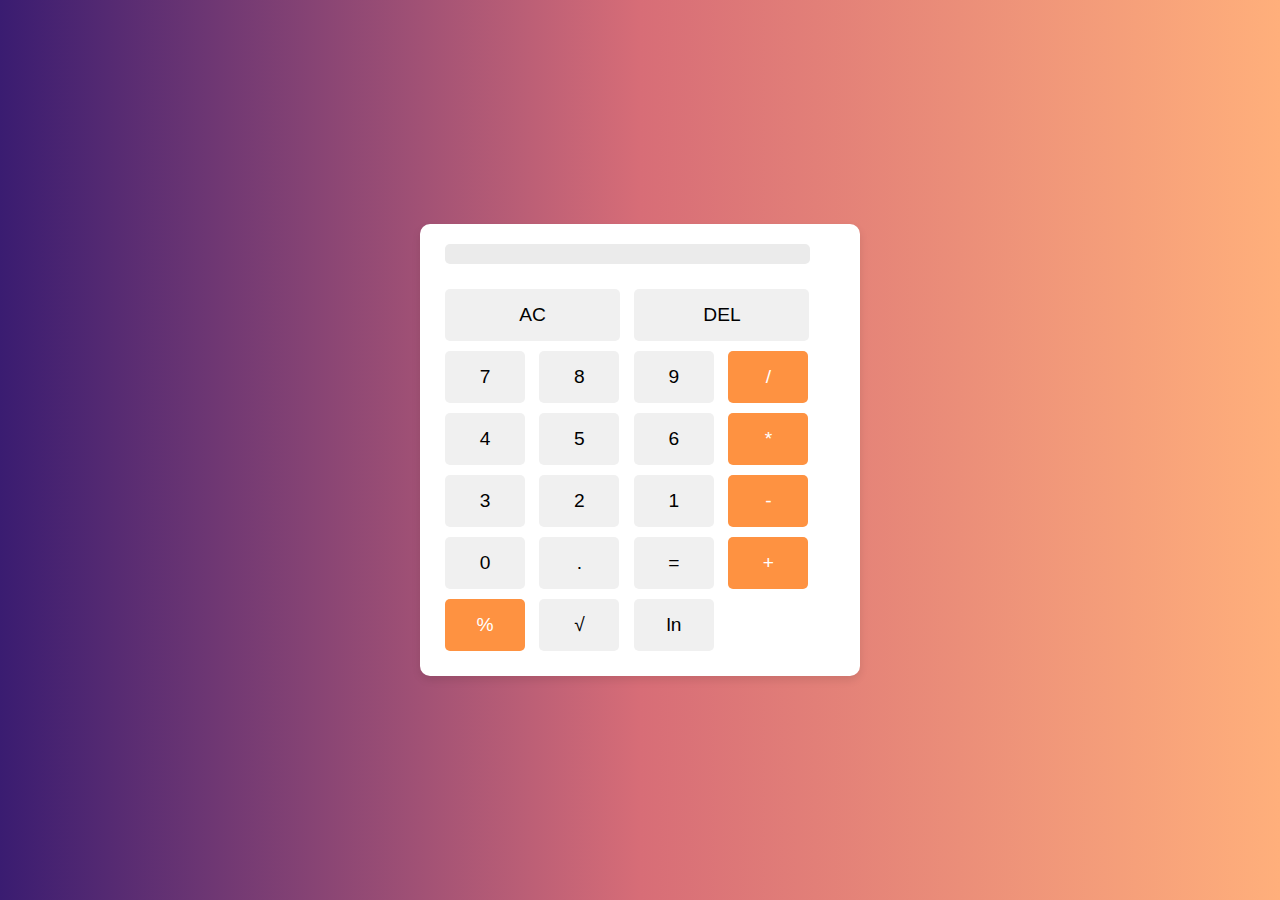
<file: 0calculator/index.html>
<!DOCTYPE html>
<html lang="en">
<head>
  <meta charset="UTF-8">
  <meta name="viewport" content="width=device-width, initial-scale=1.0">
  <title>JavaScript Calculator</title>
  <link rel="stylesheet" href="style.css">
</head>
<body>
  <div id="calculator">
      <div id="display">
          <div id="previous-operand"></div>
          <div id="current-operand"></div>
      </div>
      <button type="button" class="span-two" id="clear">AC</button>
      <button type="button" class="span-two" id="delete">DEL</button>
     
      <button type="button" class="number" id="number-7">7</button>
      <button type="button" class="number" id="number-8">8</button>
      <button type="button" class="number" id="number-9">9</button>
      <button type="button" class="operation" id="divide">/</button>
     
      <button type="button" class="number" id="number-4">4</button>
      <button type="button" class="number" id="number-5">5</button>
      <button type="button" class="number" id="number-6">6</button>
      <button type="button" class="operation" id="multiply">*</button>

      <button type="button" class="number" id="number-3">3</button>
      <button type="button" class="number" id="number-2">2</button>
      <button type="button" class="number" id="number-1">1</button>
      <button type="button" class="operation" id="subtract">-</button>

      <button type="button" class="number" id="number-0">0</button>
      <button type="button" class="dot" id="dot">.</button>
      <button type="button" id="equals">=</button>
      <button type="button" class="operation" id="add">+</button>
      <button type="button" class="operation" id="percent">%</button>
      <button type="button" id="square" onclick="computeSquareRoot()" >√</button>
      <button type="button" id="log"  onclick="computeLn()">ln</button>
  </div>
  <script src="index.js"></script>
</body>
</html>
</file>
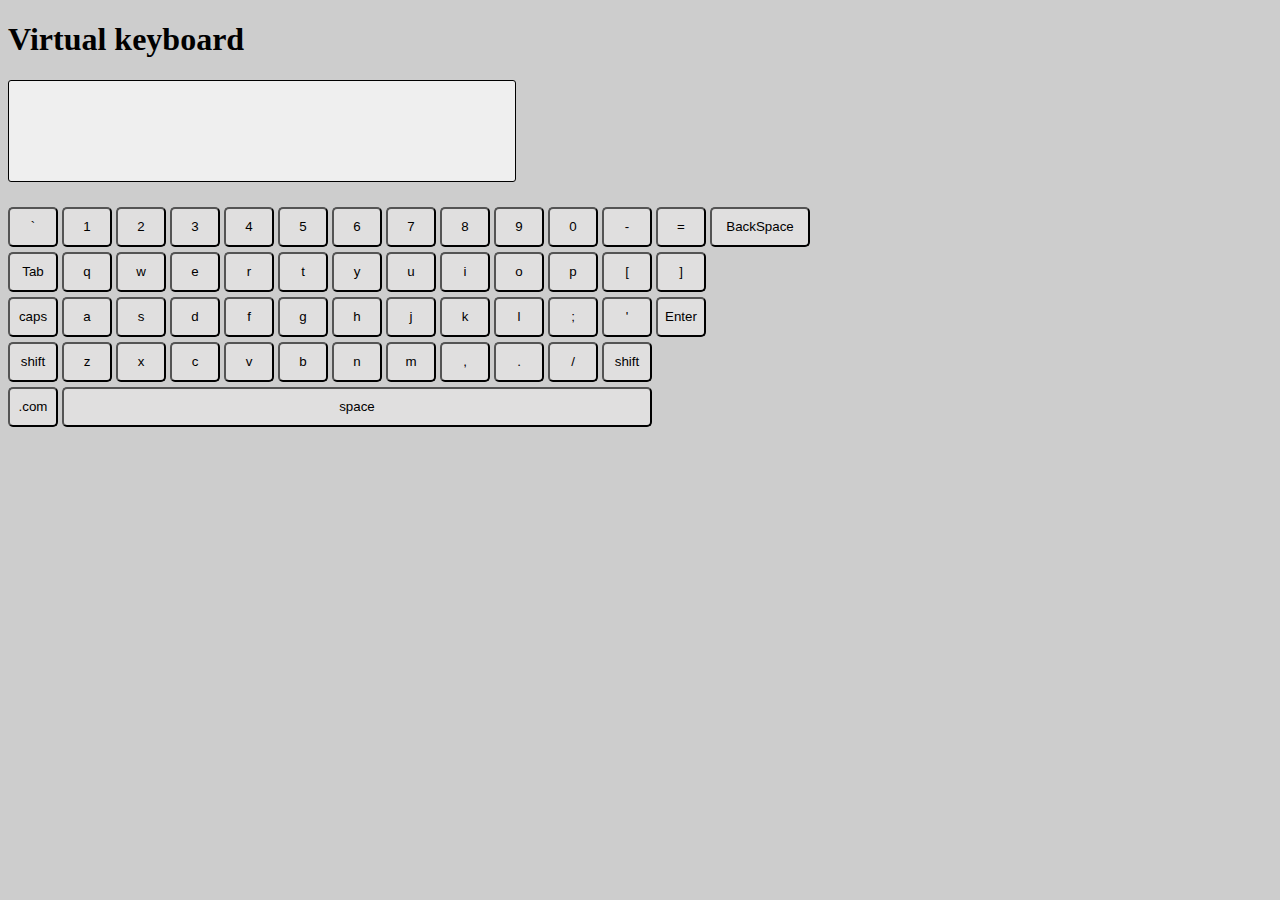
<file: 10 virtual keyboard/index.html>
<!DOCTYPE html>
<html lang="en">
<head>
    <meta charset="UTF-8">
    <meta name="viewport" content="width=device-width, initial-scale=1.0">
    <link rel="stylesheet" href="style.css">
    <title>Document</title>
</head>
<body>
    <h1>Virtual keyboard</h1>
    <div class="show" id="show"> 
    </div>
    <div class="keyboard">
        <button id="button" class="first">`</button>
        <button id="button" class="one">1
        </button>
        <button id="button" class="two">2</button>
        <button id="button"class="three">3</button>
        <button id="button"class = "four">4</button>
        <button id="button"class = "five">5</button>
        <button id="button"class = "six">6</button>
        <button id="button"class = "seven">7</button>
        <button id="button"class = "eight">8</button>
        <button id="button"class = "nine">9</button>
        <button id="button"class = "zero">0</button>
        <button id="button"class ="dash">-</button>
        <button id="button"class ="equal">=</button>
        <button id = "back">BackSpace</button>
        <br class="br1">

        <button id="space">Tab</button>
        <button id="button">q</button>
        <button id="button">w</button>
        <button id="button">e</button>
        <button id="button">r</button>
        <button id="button">t</button>
        <button id="button">y</button>
        <button id="button">u</button>
        <button id="button">i</button>
        <button id="button">o</button>
        <button id="button">p</button>
        <button id="button" class="open">[</button>
        <button id="button" class="close">]</button>
        <br>
        <button id="shift">caps</button>
        <button id="button">a</button>
        <button id="button">s</button>
        <button id="button">d</button>
        <button id="button">f</button>
        <button id="button">g</button>
        <button id="button">h</button>
        <button id="button">j</button>
        <button id="button">k</button>
        <button id="button">l</button>
        <button id="button" class="semicolon">;</button>
        <button id="button" class="apos">'</button>
        <button id="enter">Enter</button>
        <br>
        <button id="shift">shift</button>
        <button id="button">z</button>
        <button id="button">x</button>
        <button id="button">c</button>
        <button id="button">v</button>
        <button id="button">b</button>
        <button id="button">n</button>
        <button id="button">m</button>
        <button id="button" class="comma">,</button>
        <button id="button" class="fullStop">.</button>
        <button id="button" class="slash">/</button>        
        <button id = "shift">shift</button>
        <br>
        <button id="button">.com</button>        
        <button id ="space" class="space">space</button>
       
    </div>


    <script src="index.js"></script>
    
</body>
</html>
</file>
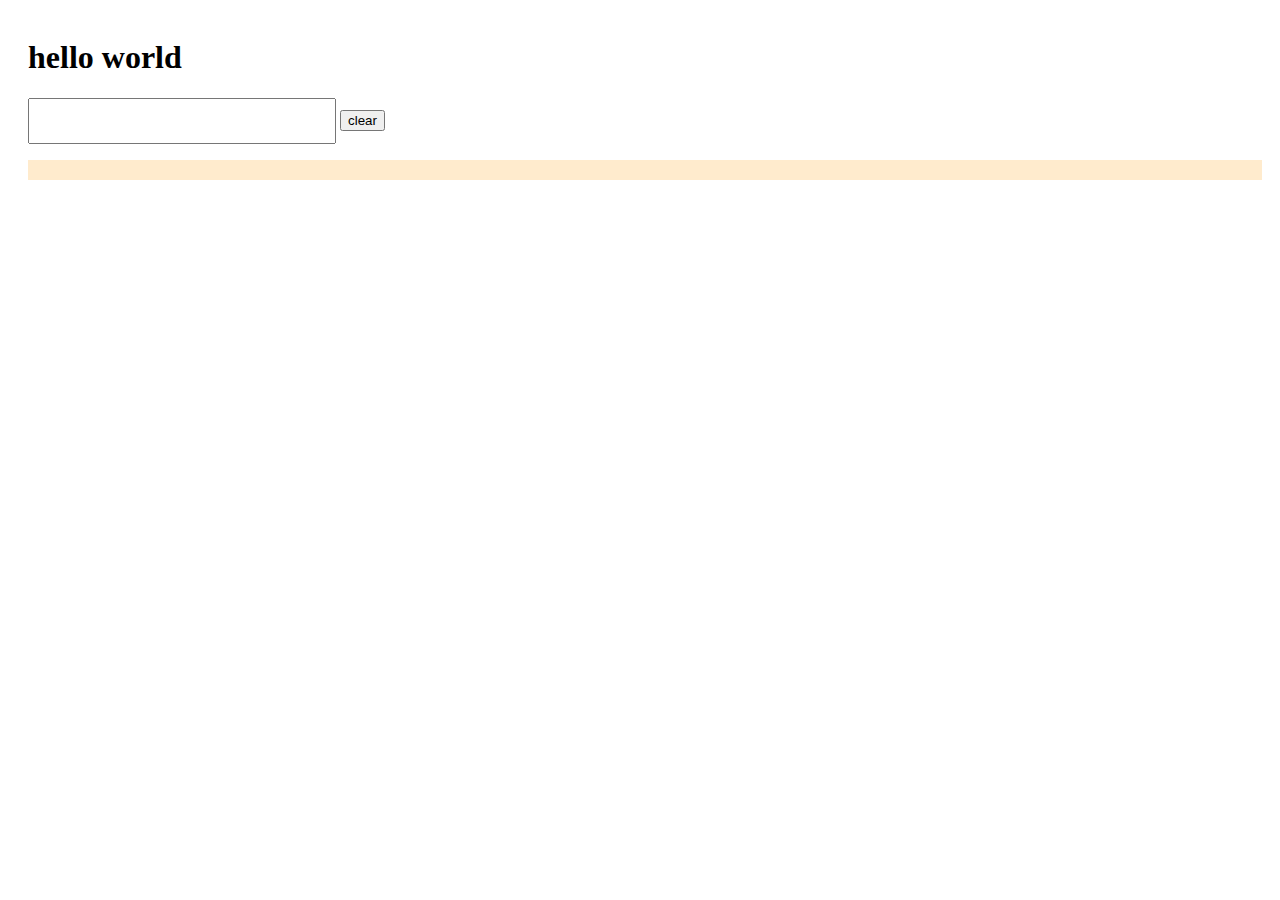
<file: 1Todo app/index.html>
<!DOCTYPE html>
<html lang="en">
  <head>
    <meta charset="UTF-8" />
    <meta name="viewport" content="width=device-width, initial-scale=1.0" />
    <link rel="stylesheet" href="style.css" />
    <title>Document</title>
  </head>
  <body>
    <h1>hello world</h1>
    <input type="text" id="input" minlength="1" />
    <button id="clear">clear</button>
    <p id="display"></p>
    <script src="index.js"></script>
  </body>
</html>
</file>
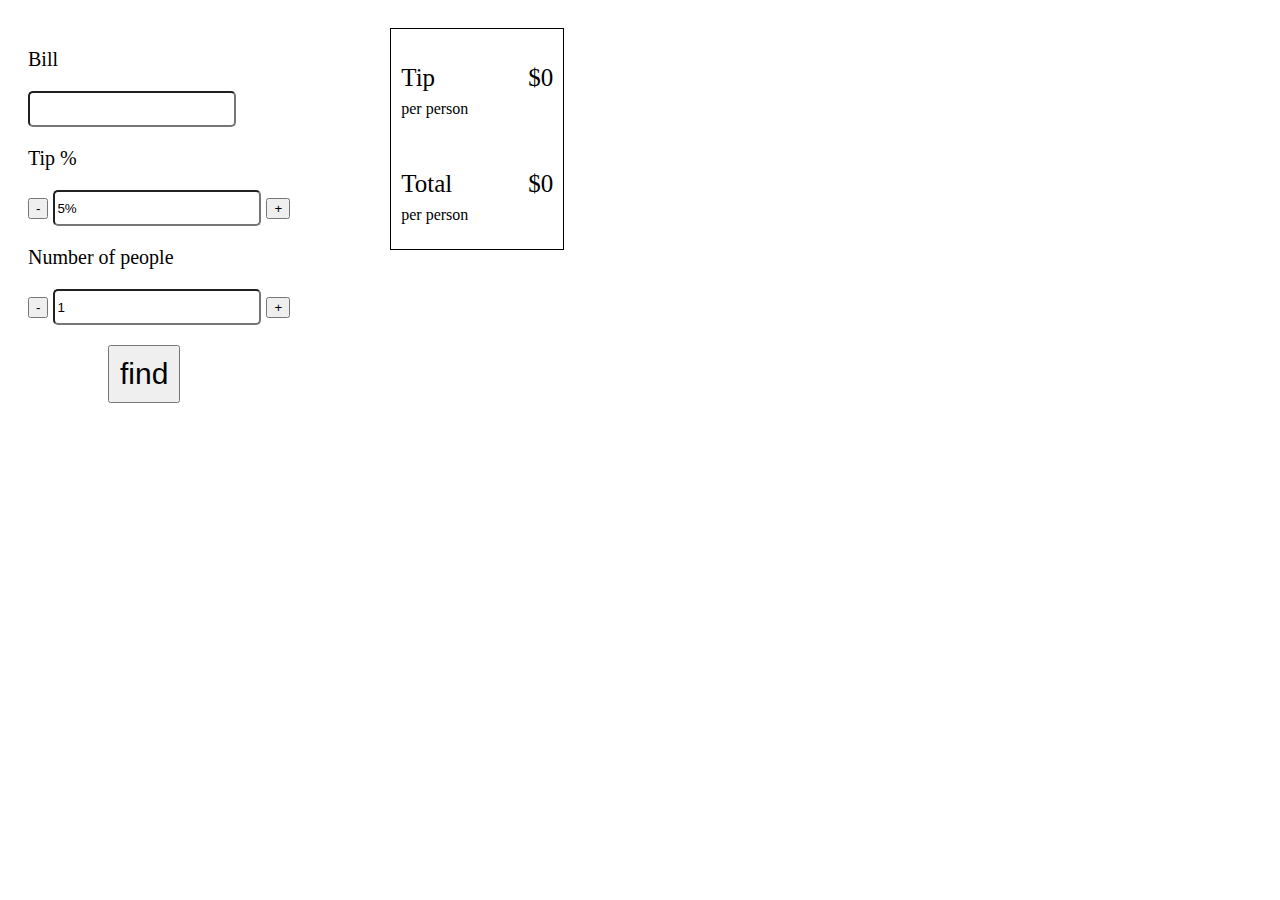
<file: 2Tip calculator/index.html>
<!DOCTYPE html>
<html lang="en">
  <head>
    <meta charset="UTF-8" />
    <meta name="viewport" content="width=device-width, initial-scale=1.0" />
    <link rel="stylesheet" href="style.css" />
    <title>Document</title>
  </head>
  <body>
    <main class="main">
      <div class="left">
        <div class="bill">
          <p>Bill</p>
          <input type="text" id="billAmount" />
        </div>
        <div class="tip">
          <p>Tip %</p>
          <button id="subTip">-</button>
          <input type="text" id="tip" />
          <!-- <p id="tip">(0)</p> -->
          <button id="addTip">+</button>
        </div>
        <div class="people">
          <p>Number of people</p>
          <button id="subPeople">-</button>
          <input type="text" id="people" />
          <button id="addPeople">+</button>
        </div>
      </div>
      <!-- right  -->
      <div class="right">
        <div class="Tipright">
          <div class="first">
            <p>
              Tip
              <br />
              <span>per person</span>
            </p>

            <p id="allTip">$0</p>
          </div>
          <div class="second">
            <p>
              Total
              <br />
              <span>per person</span>
            </p>
            <p id="allTotal">$0</p>
          </div>
        </div>
      </div>
    </main>
    <div class="find">
      <button id="find">find</button>
    </div>
    <script src="index.js"></script>
  </body>
</html>
</file>
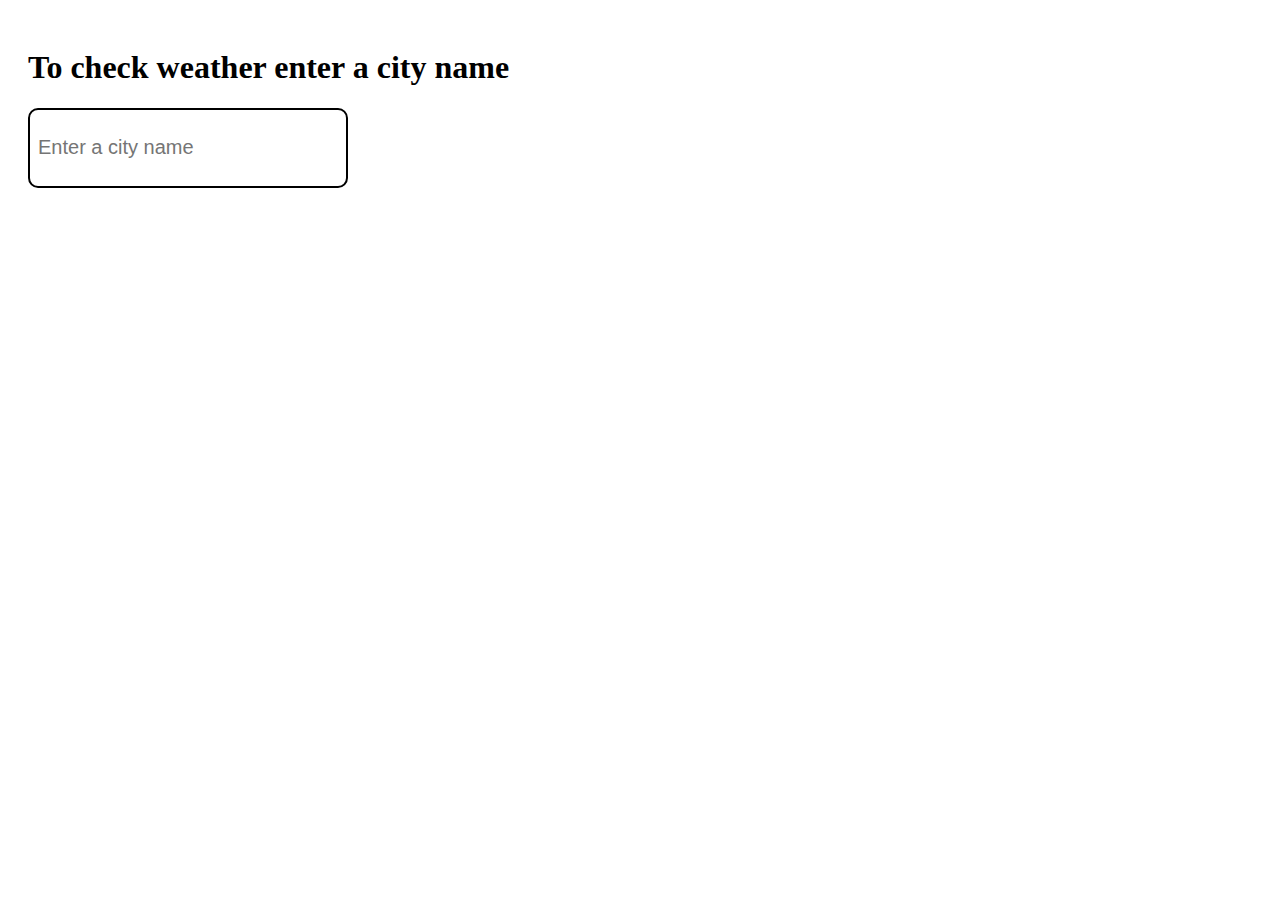
<file: 3 wether app/index.html>
<!DOCTYPE html>
<html lang="en">
  <head>
    <meta charset="UTF-8" />
    <meta name="viewport" content="width=device-width, initial-scale=1.0" />
    <link rel="stylesheet" href="style.css" />
    <title>Document</title>
  </head>
  <body>
    <main>
      <h1>To check weather enter a city name</h1>
      <input type="text" id="city" autofocus placeholder="Enter a city name">
      <div id="show"></div>
      <div class="container">
        <p id="title">
        </p>
        <p id="temp">
        </p> 
        <p id="feel">
        <p id="humidity">
        </p>
        <div class="cloud" id="cloud">
          <p id="cloudPercent"></p>
          <p id="text"></p>
        </div>
      </div>
    </main>
      <script src="index.js"></script>
  </body>
</html>
</file>
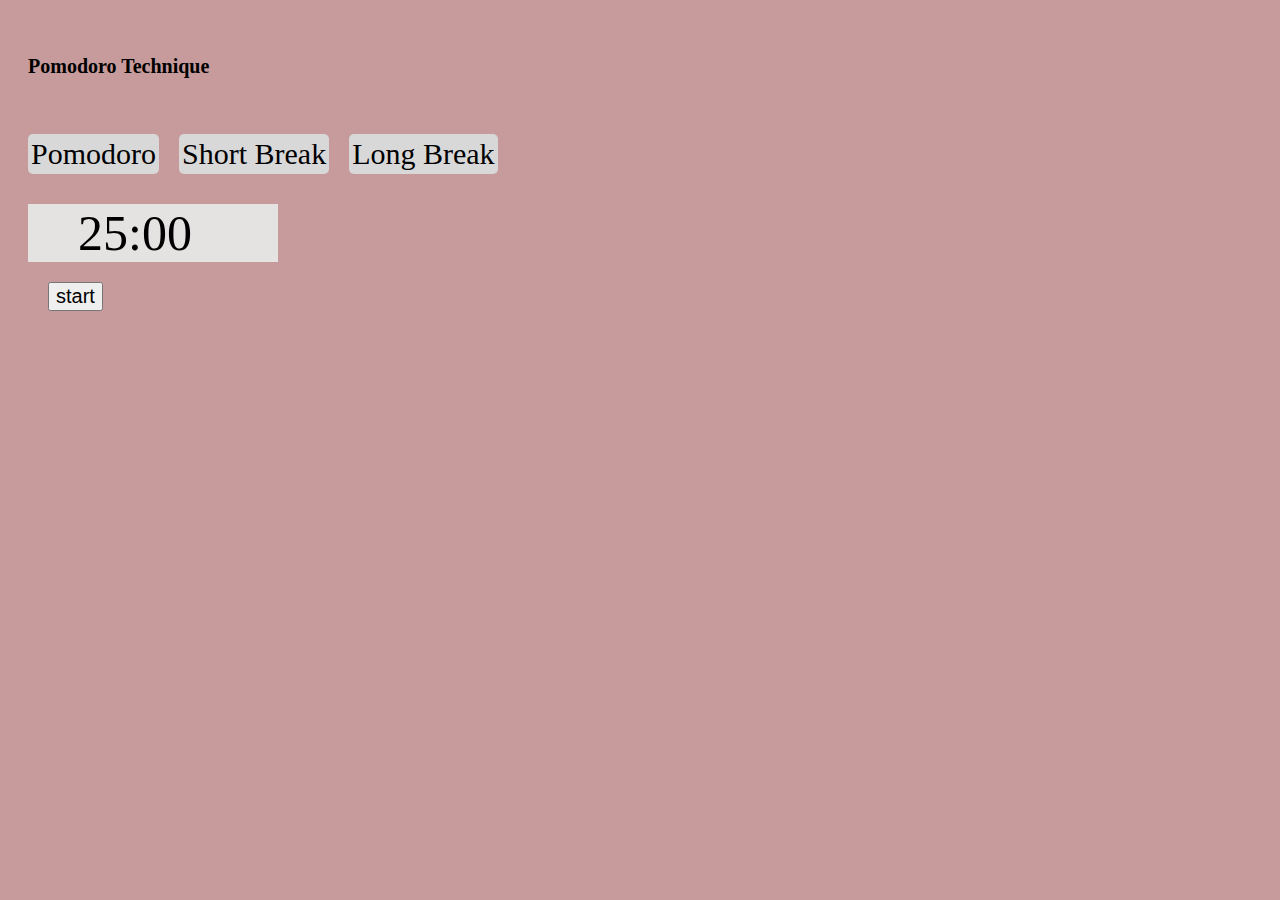
<file: 4 pomodoro/index.html>
<!DOCTYPE html>
<html lang="en">
  <head>
    <meta charset="UTF-8" />
    <meta name="viewport" content="width=device-width, initial-scale=1.0" />
    <link rel="stylesheet" href="style.css" />
    <title>Document</title>
  </head>
  <body>
    <main>
      <h4>Pomodoro Technique</h4>
      <div class="flex">
        <p id="pomodoro">Pomodoro</p>
        <p id="short">Short Break</p>
        <p id="long">Long Break</p>
      </div>
      <div class="time">
        <div class="sec" id="sec"></div>
        <div class="milsec" id="milSec">00</div>
      </div>
      <button id="start">start</button>
    </main>
    <script src="index.js"></script>
  </body>
</html>
</file>
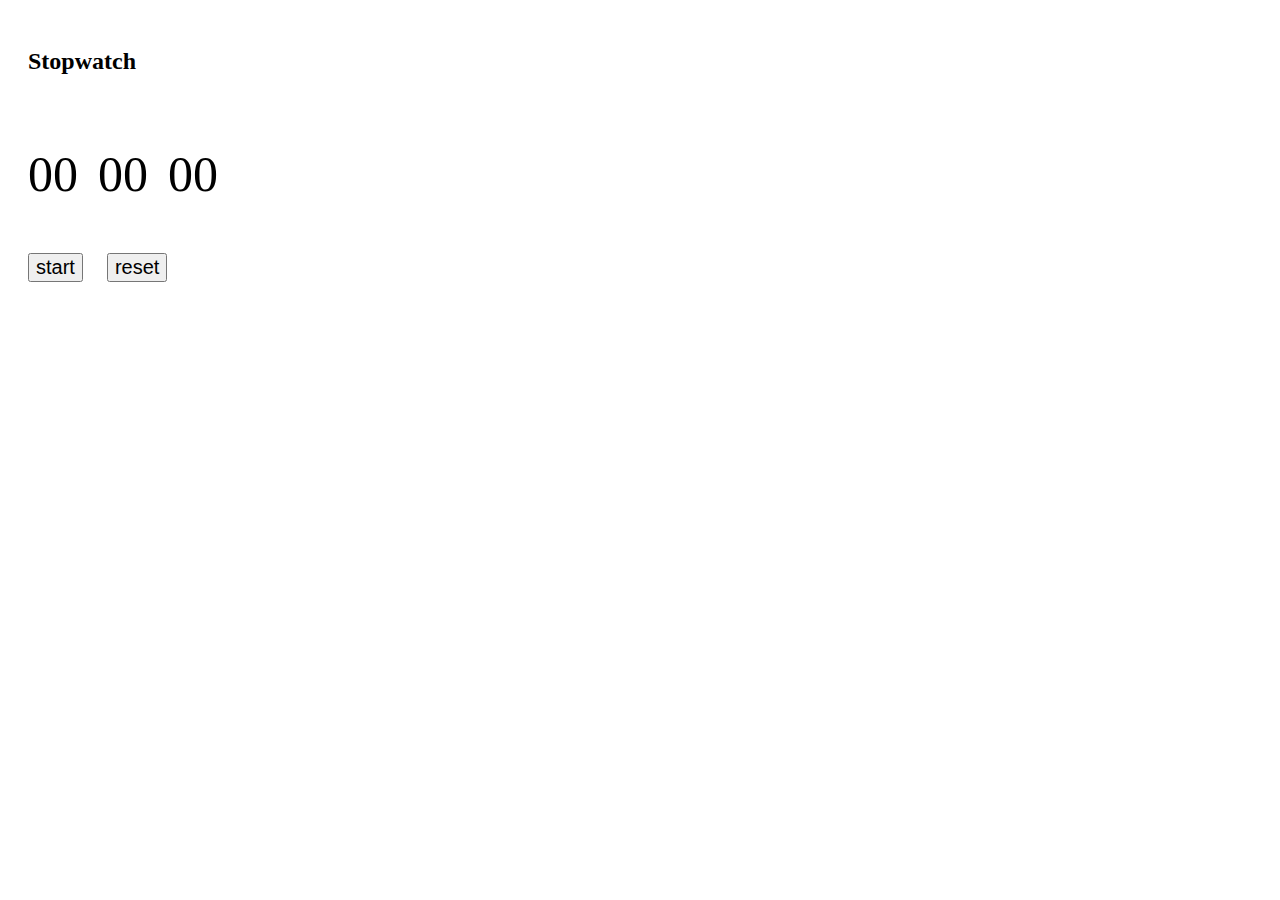
<file: 5 stopwatch/index.html>
<!DOCTYPE html>
<html lang="en">
  <head>
    <meta charset="UTF-8" />
    <meta name="viewport" content="width=device-width, initial-scale=1.0" />
    <link rel="stylesheet" href="style.css" />
    <title>Document</title>
  </head>
  <body>
    <main>
      <h2>Stopwatch</h2>
      <div class="time">
        <p id="minute">00</p>
        <p id="sec">00</p>
        <p id="milSec">00</p>
      </div>
      <button class="start" id="start">start</button>
      <button class="reset" id="reset">reset</button>
    </main>
    <script src="index.js"></script>
  </body>
</html>
</file>
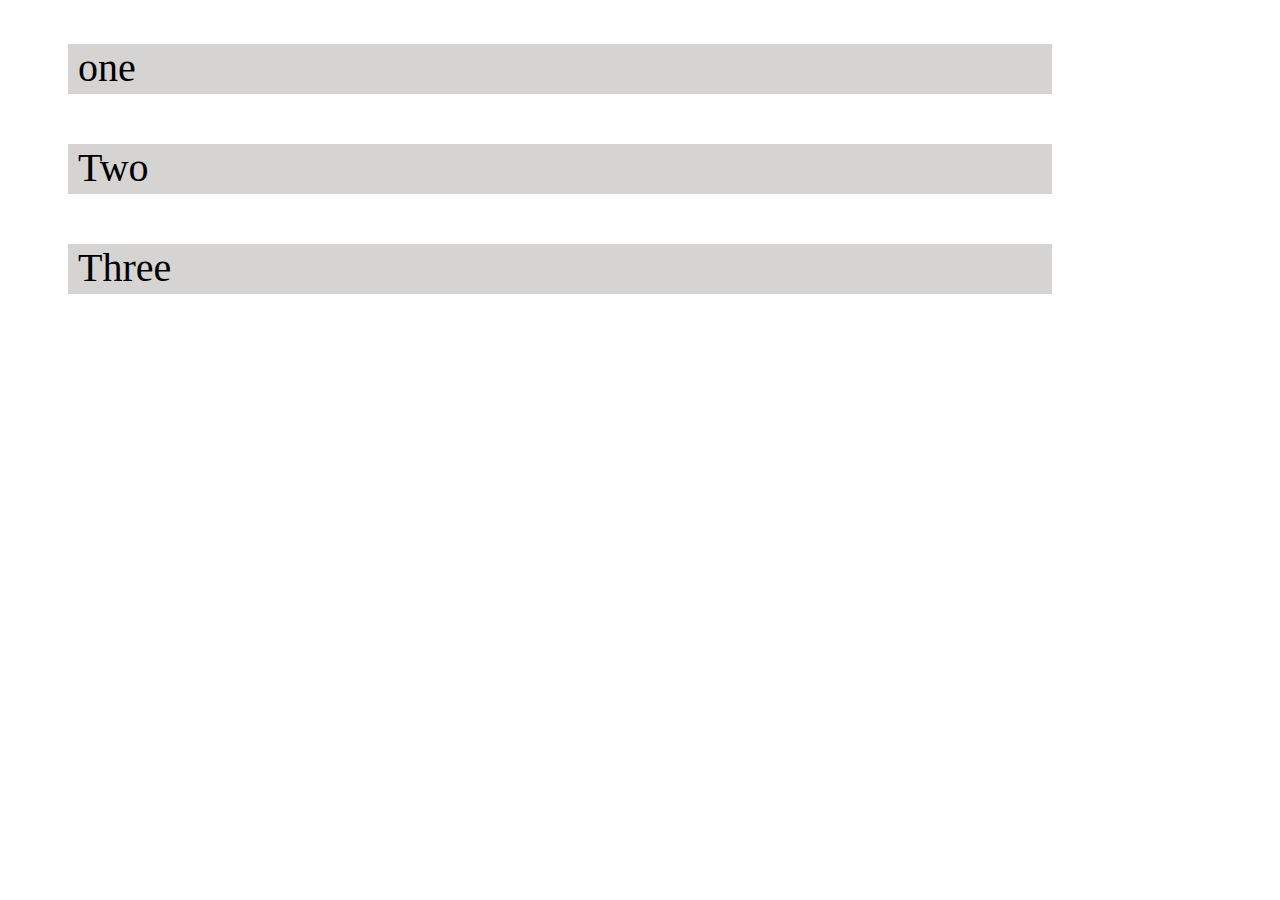
<file: 6 drag and drop/index.html>
<!DOCTYPE html>
<html lang="en">
  <head>
    <meta charset="UTF-8" />
    <meta name="viewport" content="width=device-width, initial-scale=1.0" />
    <link rel="stylesheet" href="style.css" />
    <title>Document</title>
  </head>
  <body>
    <main>
      <div class="sortable-list">
        <ul class="list">

          <li class="item" 
          draggable="true"
          >one</li>
          <li class="item"
          draggable="true"
          >Two</li>
          <li class="item"
          draggable="true"
          >Three</li>
        </ul>
         </div>
         </main>
  
    <script src="index.js"></script>
  </body>
</html>
</file>
<file: 0calculator/style.css>
body {
    font-family: 'Arial', sans-serif;
    display: flex;
    justify-content: center;
    align-items: center;
    height: 100vh;
    margin: 0;
    background: linear-gradient(to right, #3a1c71, #d76d77, #ffaf7b);
    color: #333;
}

#calculator {
    width: auto;
    max-width: 400px;
    padding: 20px;
    background-color: #fff;
    border-radius: 10px;
    box-shadow: 0 4px 8px rgba(0, 0, 0, 0.1);
}

#display {
    box-sizing: border-box;
    width: calc(100% - 35px);
    margin-bottom: 20px;
    margin-left: 5px;
    padding: 10px;
    background-color: #ebebeb;
    border-radius: 5px;
    text-align: right;
    font-size: 2em;
}

button {
    width: 20%;
    padding: 15px 0;
    margin: 5px;
    border: none;
    border-radius: 5px;
    background-color: #f0f0f0;
    font-size: 1.2em;
    cursor: pointer;
    transition: background-color 0.3s;
}

button:hover {
    background-color: #d4d4d4;
}

button.operation {
    background-color: #fe9241;
    color: #fff;
}

button.operation:hover {
    background-color: #ffab62;
}

button.span-two {
    width: calc(40% + 15px);
}
</file>
<file: 10 virtual keyboard/style.css>
body {
    background: #cdcdcd;
}

.show {
    background: rgb(239, 239, 239);
    border: 1px solid black;
    border-radius: 3px;
    width: 500px;
    height: 100px;
    margin-bottom: 20px;
    font-size: 30px;
    padding-left: 6px;
    letter-spacing: 2px;
}

#shift {
    cursor: pointer;
}

button {
    display: inline-block;
    width: 50px;
    height: 40px;
    margin-top: 5px;
    background: rgb(224, 223, 223);
    border-radius: 5px;

}

#back {
    width: 100px;
}

.br1 {
    margin-top: 20px;
}

.space {
    width: 590px;
}
</file>
<file: 1Todo app/style.css>
input{
    width: 300px;
    height: 40px;
    outline: none;
}
body{
    padding: 10px;
    padding-left: 20px;
}
#display{
    background:blanchedalmond;
    margin-bottom: 10px;
    padding-bottom: 20px;
}
</file>
<file: 2Tip calculator/style.css>
.main{
    display: flex;
    gap: 100px;
    padding: 20px;
    font-size: 20px;
}
.first,.second{
    display: flex;
    gap: 60px;
}
.right{
    padding-top: 20px;
    font-size: 25px;
    border:black solid 1px ;
    padding: 10px;
    height: 200px;
}
input{
    outline: none;
    width: 200px;
    height: 30px;
    border-radius:5px;
}
.find{
   padding-left: 100px;
}
.find button {
    padding: 10px;
    font-size: 30px;
    cursor: pointer;
}
span{
    font-size: 16px;
}
</file>
<file: 3 wether app/style.css>
main {
    padding: 20px;
}

input {
    outline: none;
    width: 300px;
    height: 60px;
    border: 2px solid black;
    font-size: 20px;
    border-radius: 10px;
    padding: 8px;
}


p {
    font-size: 24px;
}

.cloud {
    margin-top: -20px;
    display: flex;
    gap: 20px;
}
</file>
<file: 4 pomodoro/style.css>
body{
    background-color:#c79b9b;
}

main{
    padding: 20px;
}
h4{
    font-size: 20px;
}

.flex{
    display: flex;
    gap: 20px;
    font-size: 30px;
}
.time{
    padding-left: 50px;
    font-size: 50px;
    display: flex;
}
#pomodoro , #short ,#long{
    cursor: pointer;
    border-radius: 5px;
    padding: 3px;
    background: #d9d8d8;
}
#pomodoro:hover,#short:hover,#long:hover{
    background: rgb(173, 173, 238);
}

.time{
    background: #e5e2e2;
    width: 200px;
}

#start{
    margin-top: 20px;
    margin-left: 20px;
    font-size: 20px;
    cursor: pointer;
}
</file>
<file: 5 stopwatch/style.css>
main {
    padding: 20px;
}

.time {
    display: flex;
    gap: 20px;
}

.start {
    margin-right: 20px;
}

p {
    font-size: 50px;

}

button {
    font-size: 20px;
}
</file>
<file: 6 drag and drop/style.css>
main {
    padding: 20px;
}

li {
    background: #d6d3d3;
    margin-bottom: 50px;
    font-size: 40px;
    margin-right: 200px;
    cursor: pointer;
    list-style-type: none;
    padding-left: 10px;
    height: 50px;
}
</file>
